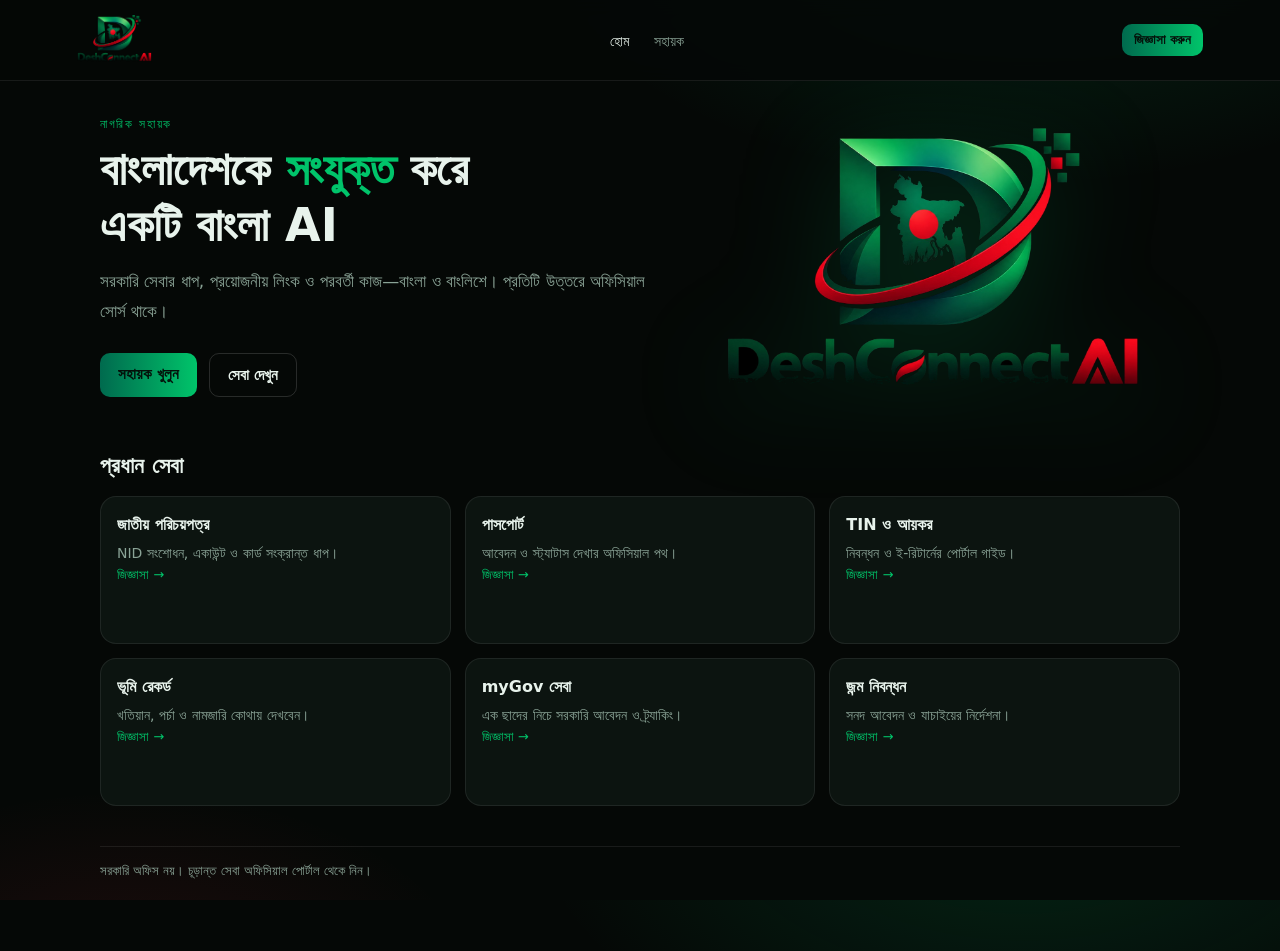
<file: index.html>
<!DOCTYPE html>
<html lang="bn">
<head>
  <meta charset="UTF-8" />
  <meta name="viewport" content="width=device-width, initial-scale=1" />
  <title>DeshConnect AI</title>
  <meta name="description" content="বাংলাদেশের নাগরিক সেবা বাংলায় সহজ করে DeshConnect AI।" />
  <link rel="icon" href="icon.png" type="image/png" />
  <link rel="stylesheet" href="styles.css" />
  <style>
    main { padding: 36px 6vw 72px; }
    .hero {
      display: grid;
      grid-template-columns: 1.05fr .95fr;
      gap: 40px;
      align-items: center;
      max-width: 1080px;
      margin: 0 auto 56px;
    }
    .kicker {
      color: var(--green);
      font-size: 12px;
      letter-spacing: .14em;
      text-transform: uppercase;
      margin-bottom: 10px;
    }
    .logo-wrap { display: flex; justify-content: center; }
    .logo-wrap img { width: min(420px, 100%); filter: drop-shadow(0 20px 50px rgba(0,196,106,.18)); }
    h1 { font-size: clamp(28px, 4.2vw, 46px); line-height: 1.22; margin-bottom: 14px; }
    h1 span { color: var(--green); }
    .lead { color: var(--muted); font-size: 17px; line-height: 1.75; max-width: 34em; }
    .actions { margin-top: 26px; display: flex; gap: 12px; flex-wrap: wrap; }
    .highlights { max-width: 1080px; margin: 0 auto; }
    .highlights h2 {
      font-size: 22px;
      margin-bottom: 18px;
      font-weight: 700;
    }
    .grid {
      display: grid;
      grid-template-columns: repeat(3, 1fr);
      gap: 14px;
    }
    .card {
      background: var(--panel);
      border: 1px solid var(--line);
      border-radius: 16px;
      padding: 18px 16px 16px;
      min-height: 148px;
    }
    .card h3 { font-size: 16px; margin-bottom: 8px; }
    .card p { color: var(--muted); font-size: 14px; line-height: 1.6; }
    .card a { color: var(--green); font-size: 13px; text-decoration: none; }
    .note {
      margin: 40px auto 0;
      max-width: 1080px;
      color: var(--muted);
      font-size: 13px;
      border-top: 1px solid var(--line);
      padding-top: 16px;
    }
    @media (max-width: 800px) {
      .hero { grid-template-columns: 1fr; text-align: center; margin-bottom: 36px; }
      .lead { margin-inline: auto; }
      .actions { justify-content: center; }
      .grid { grid-template-columns: 1fr; }
      .highlights h2 { text-align: center; }
    }
  </style>
</head>
<body>
  <header class="top">
    <a href="index.html"><img class="brand" src="logo.png" alt="DeshConnect AI" /></a>
    <nav>
      <a class="active" href="index.html">হোম</a>
      <a href="chat.html">সহায়ক</a>
    </nav>
    <a class="btn btn-primary hdr-cta" href="chat.html">জিজ্ঞাসা করুন</a>
  </header>
  <main>
    <section class="hero">
      <div>
        <p class="kicker">নাগরিক সহায়ক</p>
        <h1>বাংলাদেশকে <span>সংযুক্ত</span> করে<br/>একটি বাংলা AI</h1>
        <p class="lead">
          সরকারি সেবার ধাপ, প্রয়োজনীয় লিংক ও পরবর্তী কাজ—বাংলা ও বাংলিশে।
          প্রতিটি উত্তরে অফিসিয়াল সোর্স থাকে।
        </p>
        <div class="actions">
          <a class="btn btn-primary" href="chat.html">সহায়ক খুলুন</a>
          <a class="btn btn-ghost" href="#services">সেবা দেখুন</a>
        </div>
      </div>
      <div class="logo-wrap">
        <img src="logo.png" alt="DeshConnect AI" />
      </div>
    </section>

    <section class="highlights" id="services">
      <h2>প্রধান সেবা</h2>
      <div class="grid">
        <article class="card">
          <h3>জাতীয় পরিচয়পত্র</h3>
          <p>NID সংশোধন, একাউন্ট ও কার্ড সংক্রান্ত ধাপ।</p>
          <a href="chat.html">জিজ্ঞাসা →</a>
        </article>
        <article class="card">
          <h3>পাসপোর্ট</h3>
          <p>আবেদন ও স্ট্যাটাস দেখার অফিসিয়াল পথ।</p>
          <a href="chat.html">জিজ্ঞাসা →</a>
        </article>
        <article class="card">
          <h3>TIN ও আয়কর</h3>
          <p>নিবন্ধন ও ই-রিটার্নের পোর্টাল গাইড।</p>
          <a href="chat.html">জিজ্ঞাসা →</a>
        </article>
        <article class="card">
          <h3>ভূমি রেকর্ড</h3>
          <p>খতিয়ান, পর্চা ও নামজারি কোথায় দেখবেন।</p>
          <a href="chat.html">জিজ্ঞাসা →</a>
        </article>
        <article class="card">
          <h3>myGov সেবা</h3>
          <p>এক ছাদের নিচে সরকারি আবেদন ও ট্র্যাকিং।</p>
          <a href="chat.html">জিজ্ঞাসা →</a>
        </article>
        <article class="card">
          <h3>জন্ম নিবন্ধন</h3>
          <p>সনদ আবেদন ও যাচাইয়ের নির্দেশনা।</p>
          <a href="chat.html">জিজ্ঞাসা →</a>
        </article>
      </div>
    </section>

    <p class="note">সরকারি অফিস নয়। চূড়ান্ত সেবা অফিসিয়াল পোর্টাল থেকে নিন।</p>
  </main>
</body>
</html>
</file>
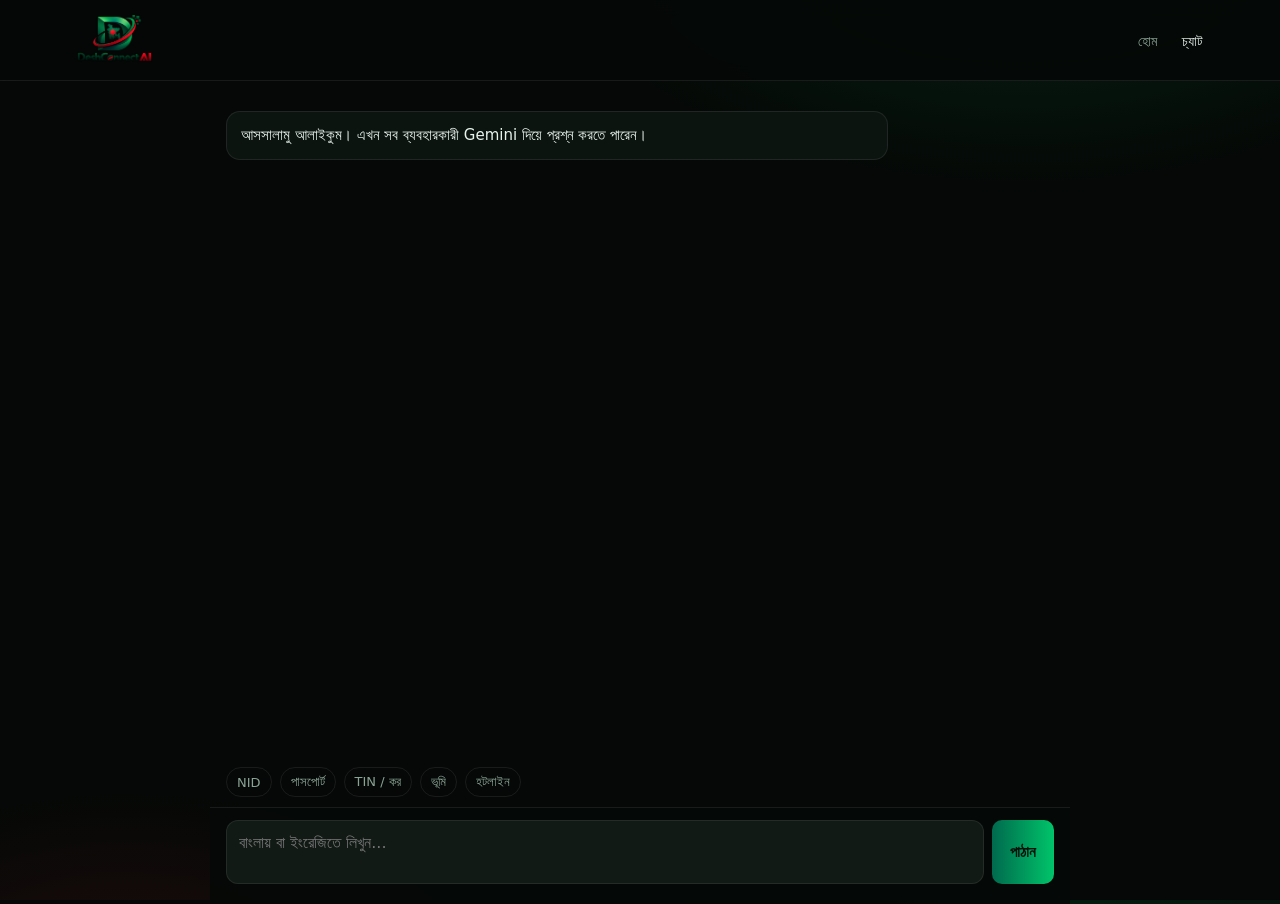
<file: chat.html>
<!DOCTYPE html>
<html lang="bn">
<head>
  <meta charset="UTF-8" />
  <meta name="viewport" content="width=device-width, initial-scale=1" />
  <title>চ্যাট — DeshConnect AI</title>
  <link rel="icon" href="icon.png" />
  <link rel="stylesheet" href="styles.css?v=2" />
  <style>
    .chat-page { height: calc(100vh - 77px); display: flex; flex-direction: column; max-width: 860px; margin: 0 auto; width: 100%; }
    #messages { flex: 1; overflow: auto; padding: 20px 16px 8px; }
    .msg { margin: 10px 0; display: flex; flex-direction: column; }
    .msg.user { align-items: flex-end; }
    .bubble {
      max-width: 80%;
      padding: 12px 14px;
      border-radius: 14px;
      white-space: pre-wrap;
      line-height: 1.55;
      font-size: 15px;
    }
    .msg.bot .bubble { background: var(--panel); border: 1px solid var(--line); }
    .msg.user .bubble { background: #143226; }
    .sources { font-size: 12px; color: var(--muted); margin: 6px 4px 0; }
    .composer {
      display: flex; gap: 8px; padding: 12px 16px 20px;
      border-top: 1px solid var(--line);
      background: rgba(5,8,6,.9);
    }
    #q {
      flex: 1; resize: none; min-height: 46px; max-height: 120px;
      background: var(--panel-2); color: var(--text);
      border: 1px solid var(--line); border-radius: 12px; padding: 12px;
      font: inherit;
    }
    .keybar { display:flex; gap:8px; align-items:center; padding:10px 16px; border-bottom:1px solid var(--line); }
    .keybar input { flex:1; background:var(--panel-2); color:var(--text); border:1px solid var(--line); border-radius:10px; padding:8px 10px; font:inherit; font-size:13px; }
    #keystatus { color:var(--muted); font-size:12px; white-space:nowrap; }
    .suggest { display: flex; flex-wrap: wrap; gap: 8px; padding: 0 16px 10px; }
    .suggest button {
      background: transparent; color: var(--muted); border: 1px solid var(--line);
      border-radius: 999px; padding: 6px 10px; cursor: pointer; font: inherit; font-size: 13px;
    }
  </style>
</head>
<body>
  <header class="top">
    <a href="index.html"><img class="brand" src="logo.png" alt="DeshConnect AI" /></a>
    <nav>
      <a href="index.html">হোম</a>
      <a class="active" href="chat.html">চ্যাট</a>
    </nav>
  </header>
  <div class="chat-page">
    <div id="messages"></div>
    <div class="suggest">
      <button type="button" onclick="ask('NID সংশোধন কোথায় করব?')">NID</button>
      <button type="button" onclick="ask('পাসপোর্ট স্ট্যাটাস কিভাবে দেখব?')">পাসপোর্ট</button>
      <button type="button" onclick="ask('TIN ও ই-রিটার্ন কোথায়?')">TIN / কর</button>
      <button type="button" onclick="ask('খতিয়ান কিভাবে দেখব?')">ভূমি</button>
      <button type="button" onclick="ask('জরুরি নম্বর')">হটলাইন</button>
    </div>
    <div class="composer">
      <textarea id="q" placeholder="বাংলায় বা ইংরেজিতে লিখুন..."></textarea>
      <button class="btn btn-primary" id="send" type="button">পাঠান</button>
    </div>
  </div>
  <script src="kb.js?v=4"></script>
  <script src="app.js?v=4"></script>
</body>
</html>
</file>
<file: styles.css>
:root {
  --bg: #050806;
  --panel: #0c1410;
  --panel-2: #111a15;
  --green: #00c46a;
  --green-dim: #006a4e;
  --red: #f42a41;
  --text: #e8f3ec;
  --muted: #8aa396;
  --line: rgba(255,255,255,.08);
}
* { box-sizing: border-box; margin: 0; padding: 0; }
html, body { height: 100%; }
body {
  font-family: "Noto Sans Bengali", "Kalpurush", system-ui, sans-serif;
  background:
    radial-gradient(900px 500px at 80% -10%, rgba(0,196,106,.16), transparent 55%),
    radial-gradient(700px 400px at 10% 110%, rgba(244,42,65,.1), transparent 50%),
    var(--bg);
  color: var(--text);
}
a { color: var(--green); }
header.top {
  display: flex;
  align-items: center;
  justify-content: space-between;
  padding: 14px 6vw;
  border-bottom: 1px solid var(--line);
  background: rgba(5,8,6,.86);
  backdrop-filter: blur(10px);
  position: sticky;
  top: 0;
  z-index: 10;
}
header.top img.brand { height: 48px; width: auto; }
nav a {
  color: var(--muted);
  text-decoration: none;
  margin-left: 20px;
  font-size: 14px;
}
nav a:hover, nav a.active { color: var(--text); }
.btn {
  border: 0;
  border-radius: 10px;
  padding: 12px 18px;
  font-weight: 700;
  cursor: pointer;
  font-size: 15px;
  text-decoration: none;
  display: inline-block;
}
.btn-primary { background: linear-gradient(90deg, var(--green-dim), var(--green)); color: #04110a; }
.btn-ghost { background: transparent; color: var(--text); border: 1px solid rgba(255,255,255,.14); }
.hdr-cta { padding: 8px 12px; font-size: 13px; }
@media (max-width: 800px) {
  nav { display: none; }
  header.top img.brand { height: 40px; }
}
</file>
